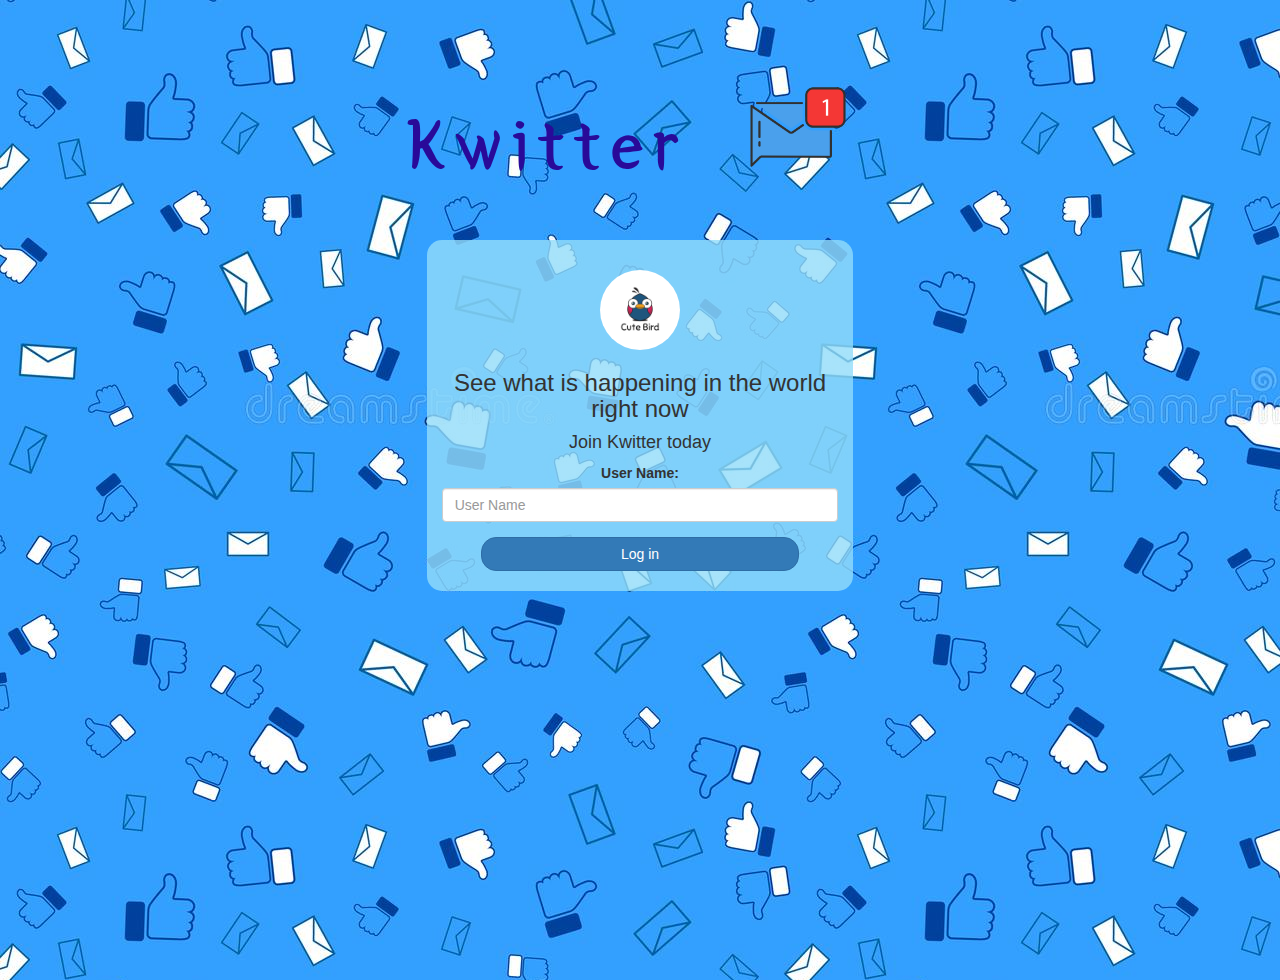
<file: index.html>
<!DOCTYPE html>
<html>
<head>
	<title>Kwitter</title>
<link href="https://fonts.googleapis.com/css?family=Yeon+Sung&display=swap" rel="stylesheet"><meta name="viewport" content="width=device-width, initial-scale=1">

<link rel="stylesheet" href="https://maxcdn.bootstrapcdn.com/bootstrap/3.4.0/css/bootstrap.min.css">
<script src="https://ajax.googleapis.com/ajax/libs/jquery/3.4.1/jquery.min.js"></script>
<script src="https://maxcdn.bootstrapcdn.com/bootstrap/3.4.0/js/bootstrap.min.js"></script>

<link rel="stylesheet" type="text/css" href="kwitter.css">
<script src="kwitter.js"></script>
</head>
<body background="Background.jpg">
<center>
	<h1 class="header">	
		Kwitter	<sup>
	<img src="m2.png" id="logo_img">
	</sup>
</h1>
	<div class="col-lg-4 col-md-6 col-sm-6 col-xs-11 login_div">
	<img src="logo.png" class="logo">
		<h3 >See what is happening in the world right now</h3>
		<h4 >Join Kwitter today</h4>
		<div class="form-group">
		  <label >User Name:</label>
		  <input type="text" id="user_name" class="form-control" placeholder="User Name">
		</div>
		<button id="login_button" class="btn btn-primary" onclick="addUser()">Log in</button>
		<br><br>
	</div>
</center>
</body>
</html>
</file>
<file: kwitter.css>
html, body
{
  height: 100%;
  margin: 0;
}

.header
{
	color: rgb(41, 10, 153);font-family: 'Yeon Sung';font-size: 75px;letter-spacing: 10px;margin-top: 80px;
}

.login_div
{
	background: rgba(146, 220, 250, 0.8);float: none;border-radius: 15px;
}

.logo
{
	width: 80px;margin-top: 30px;border-radius: 40px;
}

#login_button
{
	width: 80%;border-radius: 15px;
}

#logo_img
{
  height: 150px;
  width: 150px;
}

.room_name
{
	cursor: pointer;
	font-size: 20px;
}


#logout
{
	font-size: 20px; float: right;
}


#output
{
	padding: 10px; width:80%;background: rgba(255,255,255,0.8);border-radius: 15px;
}

.input_div_room_page
{
	width: 80%;
}

.input_div label
{
	color: white;font-size: 20px;
}


.input_div_message_page
{
	position: fixed;bottom: 0px;width: 100%;background: rgba(255,255,255,0.8);
}
.input_div_message_page label
{
	color: black;
}
.input_div_message_page #msg
{
	width: 80%;
}
.input_div_message_page button
{
	margin-top: 15px;
	width: 50%; 
}
.color_white
{
	color: white
}

.user_tick
{
	width:20px;
}
.message_h4
{
	padding-left:5px;color:grey;
}
</file>
